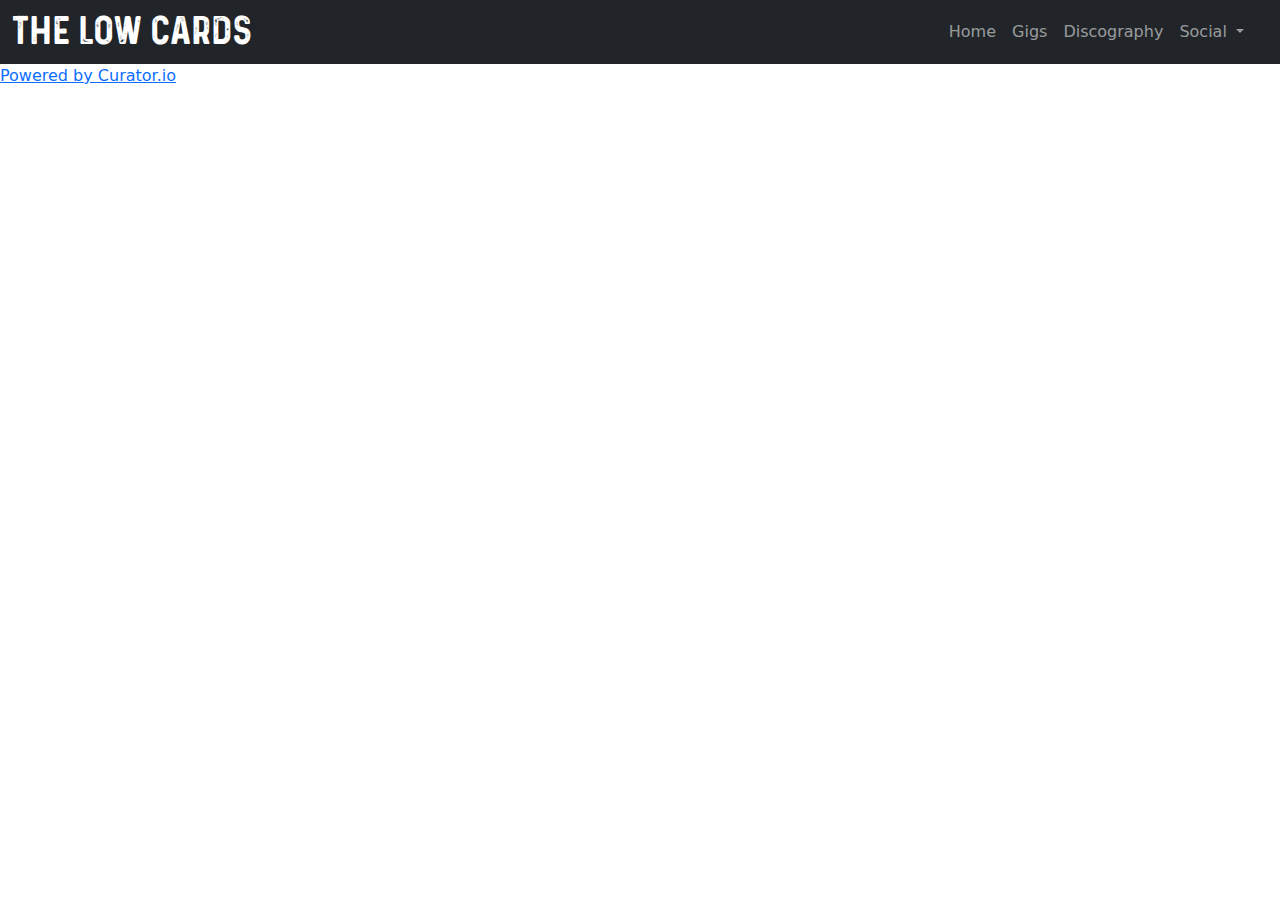
<file: index.html>
<!DOCTYPE html>
<html data-bs-theme="auto" lang="en">
  <head>
    <meta charset="utf-8" />

    <meta name="viewport" content="width=device-width, initial-scale=1" />

    <meta name="author" content="Dan Baker" />

    <meta
      name="description"
      content="The Low Cards are a rock band based out of Rhode Island."
    />
    <title>The Low Cards</title>

    <link href="./css/bootstrap.min.css" rel="stylesheet" />

    <style type="text/css">
      h1.referral {
        display: none !important;
      }
      h1.main-title {
        font-size: 0px;
        color: transparent !important;
        margin: 0px !important;
        padding: 0px !important;
      }
    </style>

    <link
      rel="apple-touch-icon-precomposed"
      sizes="57x57"
      href="./images/favicomatic/apple-touch-icon-57x57.png"
    />
    <link
      rel="apple-touch-icon-precomposed"
      sizes="114x114"
      href="./images/favicomatic/apple-touch-icon-114x114.png"
    />
    <link
      rel="apple-touch-icon-precomposed"
      sizes="72x72"
      href="./images/favicomatic/apple-touch-icon-72x72.png"
    />
    <link
      rel="apple-touch-icon-precomposed"
      sizes="144x144"
      href="./images/favicomatic/apple-touch-icon-144x144.png"
    />
    <link
      rel="apple-touch-icon-precomposed"
      sizes="60x60"
      href="./images/favicomatic/apple-touch-icon-60x60.png"
    />
    <link
      rel="apple-touch-icon-precomposed"
      sizes="120x120"
      href="./images/favicomatic/apple-touch-icon-120x120.png"
    />
    <link
      rel="apple-touch-icon-precomposed"
      sizes="76x76"
      href="./images/favicomatic/apple-touch-icon-76x76.png"
    />
    <link
      rel="apple-touch-icon-precomposed"
      sizes="152x152"
      href="./images/favicomatic/apple-touch-icon-152x152.png"
    />
    <link
      rel="icon"
      type="image/png"
      href="./images/favicomatic/favicon-196x196.png"
      sizes="196x196"
    />
    <link
      rel="icon"
      type="image/png"
      href="./images/favicomatic/favicon-96x96.png"
      sizes="96x96"
    />
    <link
      rel="icon"
      type="image/png"
      href="./images/favicomatic/favicon-32x32.png"
      sizes="32x32"
    />
    <link
      rel="icon"
      type="image/png"
      href="./images/favicomatic/favicon-16x16.png"
      sizes="16x16"
    />
    <link
      rel="icon"
      type="image/png"
      href="./images/favicomatic/favicon-128.png"
      sizes="128x128"
    />
    <meta
      property="og:image"
      content="https://thelowcards.com/images/thelowcards.jpeg"
    />
    <meta name="application-name" content="&nbsp;" />
    <meta name="msapplication-TileColor" content="#FFFFFF" />
    <meta
      name="msapplication-TileImage"
      content="./images/favicomatic/mstile-144x144.png"
    />
    <meta
      name="msapplication-square70x70logo"
      content="./images/favicomatic/mstile-70x70.png"
    />
    <meta
      name="msapplication-square150x150logo"
      content="./images/favicomatic/mstile-150x150.png"
    />
    <meta
      name="msapplication-wide310x150logo"
      content="./images/favicomatic/mstile-310x150.png"
    />
    <meta
      name="msapplication-square310x310logo"
      content="./images/favicomatic/mstile-310x310.png"
    />

    <link href="./css/fontawesome.min.css" rel="stylesheet" />
    <link href="./css/brands.min.css" rel="stylesheet" />
    <link href="./css/solid.min.css" rel="stylesheet" />

    <link rel="preconnect" href="https://fonts.googleapis.com" />
    <link rel="preconnect" href="https://fonts.gstatic.com" crossorigin />
    <link
      href="https://fonts.googleapis.com/css2?family=Koulen&family=Love+Ya+Like+A+Sister&family=Monoton&display=swap"
      rel="stylesheet"
    />
    <!-- Custom styles for this template -->
    <link href="./css/styles.css" rel="stylesheet" />
  </head>
  <body>
    <main>
      <div id="nav"></div>

      <div class="home">
        <h1 class="main-title">The Low Cards</h1>

        <!-- Place <div> tag where you want the feed to appear -->
        <div id="curator-feed-new-feed-layout">
          <a href="https://curator.io" target="_blank" class="crt-logo crt-tag"
            >Powered by Curator.io</a
          >
        </div>

        <script type="text/javascript">
          /* curator-feed-new-feed-layout */
          (function () {
            var i,
              e,
              d = document,
              s = "script";
            i = d.createElement("script");
            i.async = 1;
            i.charset = "UTF-8";
            i.src =
              "https://cdn.curator.io/published/9c3ee216-b6ed-44ac-91d9-a64557da73a6.js";
            e = d.getElementsByTagName(s)[0];
            e.parentNode.insertBefore(i, e);
          })();
        </script>
      </div>
      <img
        class="main-image"
        src="./images/thelowcards.jpeg"
        alt="The Low Cards"
      />
    </main>
    <script src="https://ajax.googleapis.com/ajax/libs/jquery/3.7.1/jquery.min.js"></script>
    <script>
      $("#nav").load("./includes/nav.html");
    </script>
    <script src="./js/bootstrap.bundle.min.js"></script>
  </body>
</html>
</file>
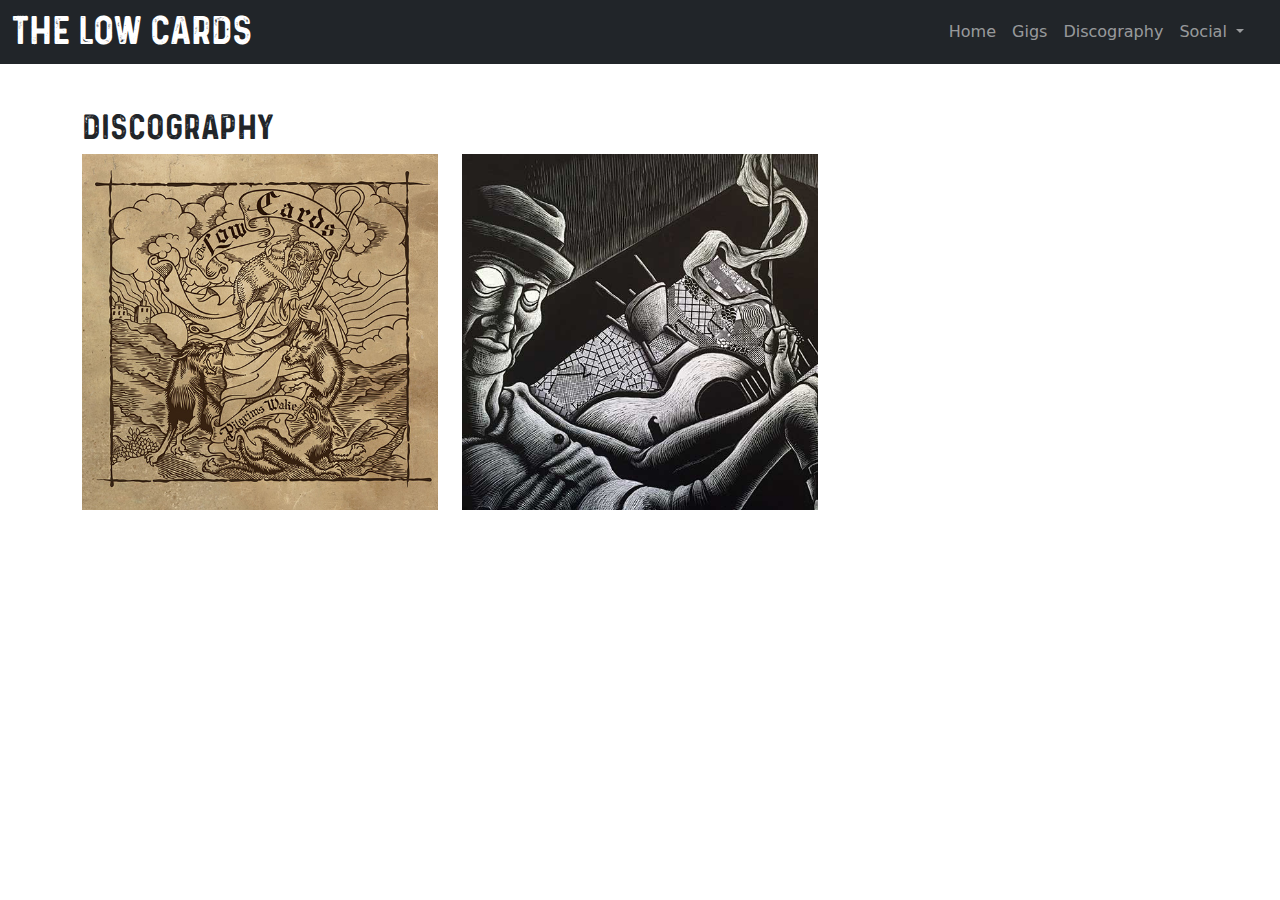
<file: discography.html>
<!DOCTYPE html>
<html lang="en" data-bs-theme="auto">
  <head>
    <meta charset="utf-8" />
    <meta name="viewport" content="width=device-width, initial-scale=1" />

    <meta name="author" content="Dan Baker" />
    <meta
      name="description"
      content="The Low Cards are a rock band based out of Rhode Island."
    />
    <title>Discography | The Low Cards</title>

    <link href="./css/bootstrap.min.css?v=0.0.1" rel="stylesheet" />

    <link
      rel="apple-touch-icon-precomposed"
      sizes="57x57"
      href="./images/favicomatic/apple-touch-icon-57x57.png"
    />
    <link
      rel="apple-touch-icon-precomposed"
      sizes="114x114"
      href="./images/favicomatic/apple-touch-icon-114x114.png"
    />
    <link
      rel="apple-touch-icon-precomposed"
      sizes="72x72"
      href="./images/favicomatic/apple-touch-icon-72x72.png"
    />
    <link
      rel="apple-touch-icon-precomposed"
      sizes="144x144"
      href="./images/favicomatic/apple-touch-icon-144x144.png"
    />
    <link
      rel="apple-touch-icon-precomposed"
      sizes="60x60"
      href="./images/favicomatic/apple-touch-icon-60x60.png"
    />
    <link
      rel="apple-touch-icon-precomposed"
      sizes="120x120"
      href="./images/favicomatic/apple-touch-icon-120x120.png"
    />
    <link
      rel="apple-touch-icon-precomposed"
      sizes="76x76"
      href="./images/favicomatic/apple-touch-icon-76x76.png"
    />
    <link
      rel="apple-touch-icon-precomposed"
      sizes="152x152"
      href="./images/favicomatic/apple-touch-icon-152x152.png"
    />
    <link
      rel="icon"
      type="image/png"
      href="./images/favicomatic/favicon-196x196.png"
      sizes="196x196"
    />
    <link
      rel="icon"
      type="image/png"
      href="./images/favicomatic/favicon-96x96.png"
      sizes="96x96"
    />
    <link
      rel="icon"
      type="image/png"
      href="./images/favicomatic/favicon-32x32.png"
      sizes="32x32"
    />
    <link
      rel="icon"
      type="image/png"
      href="./images/favicomatic/favicon-16x16.png"
      sizes="16x16"
    />
    <link
      rel="icon"
      type="image/png"
      href="./images/favicomatic/favicon-128.png"
      sizes="128x128"
    />
    <meta
      property="og:image"
      content="https://thelowcards.com/images/thelowcards.jpeg"
    />
    <meta name="application-name" content="&nbsp;" />
    <meta name="msapplication-TileColor" content="#FFFFFF" />
    <meta
      name="msapplication-TileImage"
      content="./images/favicomatic/mstile-144x144.png"
    />
    <meta
      name="msapplication-square70x70logo"
      content="./images/favicomatic/mstile-70x70.png"
    />
    <meta
      name="msapplication-square150x150logo"
      content="./images/favicomatic/mstile-150x150.png"
    />
    <meta
      name="msapplication-wide310x150logo"
      content="./images/favicomatic/mstile-310x150.png"
    />
    <meta
      name="msapplication-square310x310logo"
      content="./images/favicomatic/mstile-310x310.png"
    />

    <link href="./css/fontawesome.min.css" rel="stylesheet" />
    <link href="./css/brands.min.css" rel="stylesheet" />
    <link href="./css/solid.min.css" rel="stylesheet" />

    <link rel="preconnect" href="https://fonts.googleapis.com" />
    <link rel="preconnect" href="https://fonts.gstatic.com" crossorigin />
    <link
      href="https://fonts.googleapis.com/css2?family=Koulen&family=Love+Ya+Like+A+Sister&family=Monoton&display=swap"
      rel="stylesheet"
    />
    <!-- Custom styles for this template -->
    <link href="./css/styles.css" rel="stylesheet" />
  </head>
  <body>
    <main>
      <div id="nav"></div>

      <div class="container">
        <h1 class="fs-3">DISCOGRAPHY</h1>
        <div id="discography"></div>
      </div>
      <img
        class="main-image"
        src="./images/thelowcards.jpeg"
        alt="The Low Cards"
      />
    </main>

    <script src="https://ajax.googleapis.com/ajax/libs/jquery/3.7.1/jquery.min.js"></script>
    <script>
      $("#nav").load("./includes/nav.html");
      $("#discography").load("./includes/discography.html");
    </script>
    <script src="./js/bootstrap.bundle.min.js"></script>
  </body>
</html>
</file>
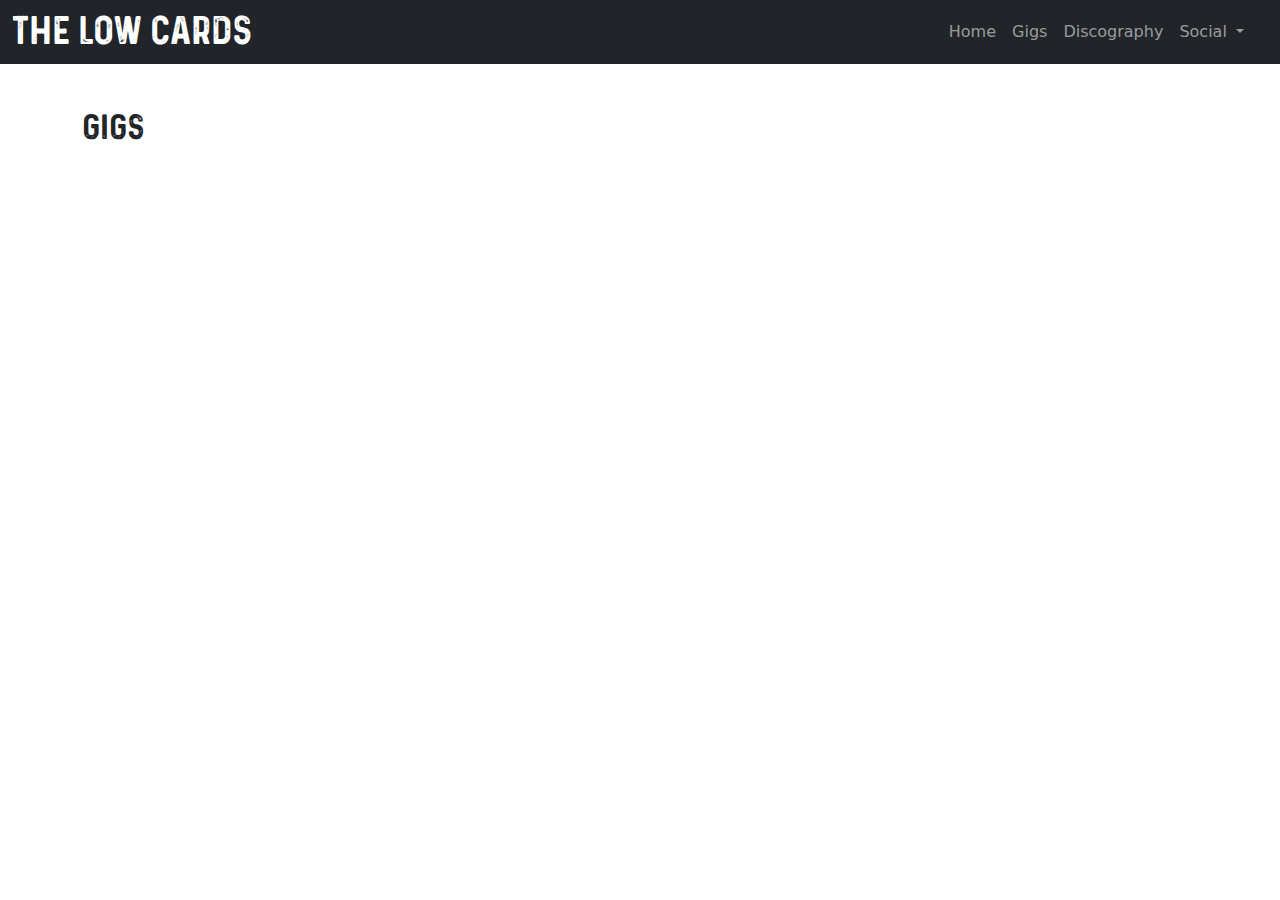
<file: gigs.html>
<!DOCTYPE html>
<html lang="en" data-bs-theme="auto">
  <head>
    <meta charset="utf-8" />
    <meta name="viewport" content="width=device-width, initial-scale=1" />

    <meta name="author" content="Dan Baker" />

    <meta
      name="description"
      content="The Low Cards are a rock band based out of Rhode Island."
    />
    <title>Gigs | The Low Cards</title>

    <link href="./css/bootstrap.min.css?v=0.0.1" rel="stylesheet" />

    <link
      rel="apple-touch-icon-precomposed"
      sizes="57x57"
      href="./images/favicomatic/apple-touch-icon-57x57.png"
    />
    <link
      rel="apple-touch-icon-precomposed"
      sizes="114x114"
      href="./images/favicomatic/apple-touch-icon-114x114.png"
    />
    <link
      rel="apple-touch-icon-precomposed"
      sizes="72x72"
      href="./images/favicomatic/apple-touch-icon-72x72.png"
    />
    <link
      rel="apple-touch-icon-precomposed"
      sizes="144x144"
      href="./images/favicomatic/apple-touch-icon-144x144.png"
    />
    <link
      rel="apple-touch-icon-precomposed"
      sizes="60x60"
      href="./images/favicomatic/apple-touch-icon-60x60.png"
    />
    <link
      rel="apple-touch-icon-precomposed"
      sizes="120x120"
      href="./images/favicomatic/apple-touch-icon-120x120.png"
    />
    <link
      rel="apple-touch-icon-precomposed"
      sizes="76x76"
      href="./images/favicomatic/apple-touch-icon-76x76.png"
    />
    <link
      rel="apple-touch-icon-precomposed"
      sizes="152x152"
      href="./images/favicomatic/apple-touch-icon-152x152.png"
    />
    <link
      rel="icon"
      type="image/png"
      href="./images/favicomatic/favicon-196x196.png"
      sizes="196x196"
    />
    <link
      rel="icon"
      type="image/png"
      href="./images/favicomatic/favicon-96x96.png"
      sizes="96x96"
    />
    <link
      rel="icon"
      type="image/png"
      href="./images/favicomatic/favicon-32x32.png"
      sizes="32x32"
    />
    <link
      rel="icon"
      type="image/png"
      href="./images/favicomatic/favicon-16x16.png"
      sizes="16x16"
    />
    <link
      rel="icon"
      type="image/png"
      href="./images/favicomatic/favicon-128.png"
      sizes="128x128"
    />
    <meta
      property="og:image"
      content="https://thelowcards.com/images/thelowcards.jpeg"
    />
    <meta name="application-name" content="&nbsp;" />
    <meta name="msapplication-TileColor" content="#FFFFFF" />
    <meta
      name="msapplication-TileImage"
      content="./images/favicomatic/mstile-144x144.png"
    />
    <meta
      name="msapplication-square70x70logo"
      content="./images/favicomatic/mstile-70x70.png"
    />
    <meta
      name="msapplication-square150x150logo"
      content="./images/favicomatic/mstile-150x150.png"
    />
    <meta
      name="msapplication-wide310x150logo"
      content="./images/favicomatic/mstile-310x150.png"
    />
    <meta
      name="msapplication-square310x310logo"
      content="./images/favicomatic/mstile-310x310.png"
    />

    <link href="./css/fontawesome.min.css" rel="stylesheet" />
    <link href="./css/brands.min.css" rel="stylesheet" />
    <link href="./css/solid.min.css" rel="stylesheet" />

    <link rel="preconnect" href="https://fonts.googleapis.com" />
    <link rel="preconnect" href="https://fonts.gstatic.com" crossorigin />
    <link
      href="https://fonts.googleapis.com/css2?family=Koulen&family=Love+Ya+Like+A+Sister&family=Monoton&display=swap"
      rel="stylesheet"
    />
    <!-- Custom styles for this template -->
    <link href="./css/styles.css" rel="stylesheet" />
  </head>
  <body>
    <main>
      <div id="nav"></div>

      <div class="container">
        <h1 class="fs-3">Gigs</h1>
        <div class="gigs">
          <a
            href="http://www.songkick.com/artists/8832344"
            class="songkick-widget"
            data-theme="light"
            data-detect-style="true"
            data-background-color="transparent"
          ></a>
          <script
            class="songkick"
            src="//widget.songkick.com/widget.js"
          ></script>
        </div>
      </div>
      <img
        class="main-image"
        src="./images/thelowcards.jpeg"
        alt="The Low Cards"
      />
    </main>
    <script src="./js/bootstrap.bundle.min.js"></script>
    <script src="https://ajax.googleapis.com/ajax/libs/jquery/3.7.1/jquery.min.js"></script>
    <script>
      $("#nav").load("./includes/nav.html");
    </script>
  </body>
</html>
</file>
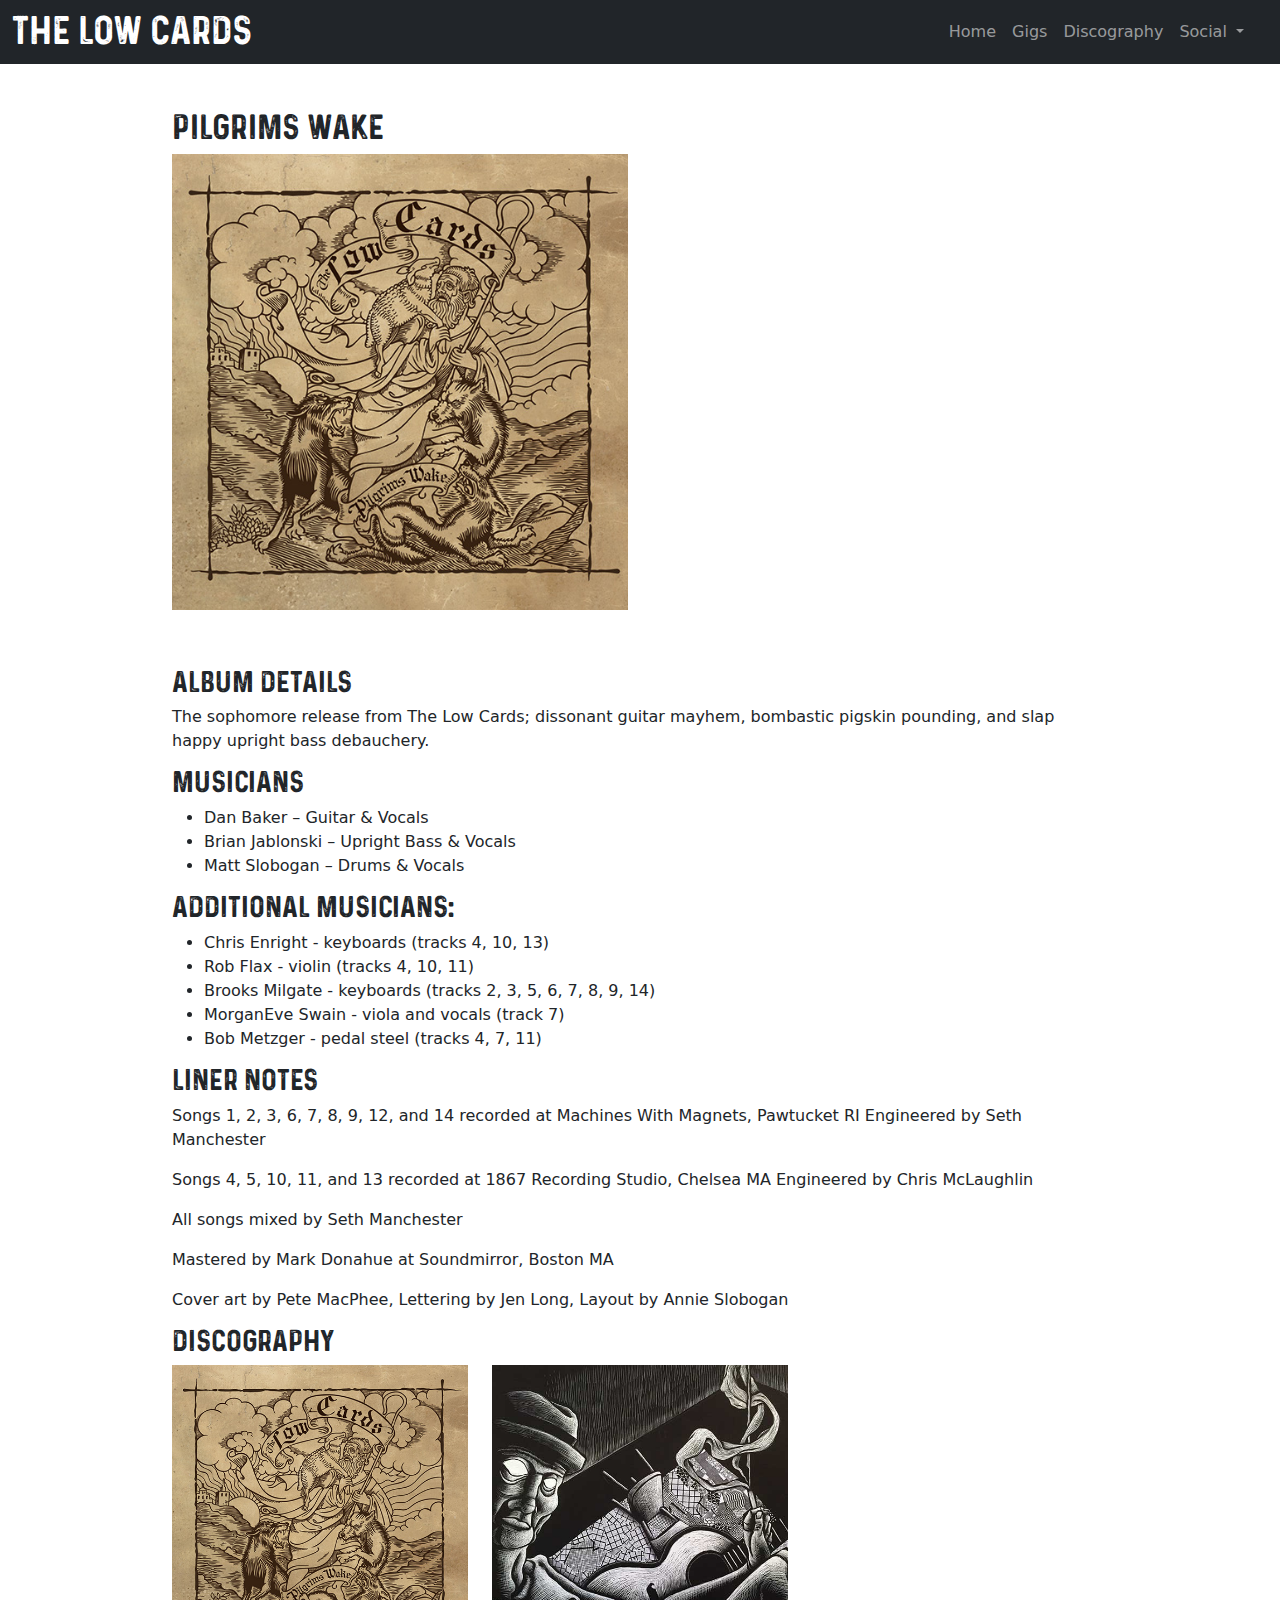
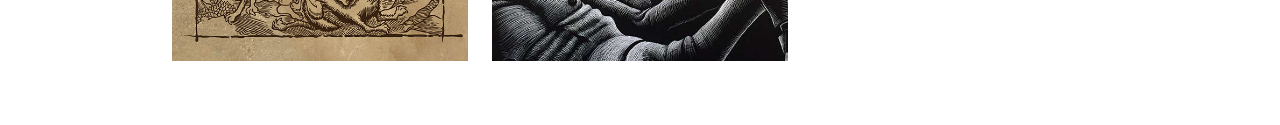
<file: pilgrims_wake.html>
<!DOCTYPE html>
<html lang="en" data-bs-theme="auto">
  <head>
    <meta charset="utf-8" />
    <meta name="viewport" content="width=device-width, initial-scale=1" />
    <meta
      name="description"
      content="The Low Cards are a rock band based out of Rhode Island."
    />
    <meta name="author" content="Dan Baker" />

    <title>Pilgrims Wake | The Low Cards</title>

    <link href="./css/bootstrap.min.css?v=0.0.1" rel="stylesheet" />

    <link
      rel="apple-touch-icon-precomposed"
      sizes="57x57"
      href="./images/favicomatic/apple-touch-icon-57x57.png"
    />
    <link
      rel="apple-touch-icon-precomposed"
      sizes="114x114"
      href="./images/favicomatic/apple-touch-icon-114x114.png"
    />
    <link
      rel="apple-touch-icon-precomposed"
      sizes="72x72"
      href="./images/favicomatic/apple-touch-icon-72x72.png"
    />
    <link
      rel="apple-touch-icon-precomposed"
      sizes="144x144"
      href="./images/favicomatic/apple-touch-icon-144x144.png"
    />
    <link
      rel="apple-touch-icon-precomposed"
      sizes="60x60"
      href="./images/favicomatic/apple-touch-icon-60x60.png"
    />
    <link
      rel="apple-touch-icon-precomposed"
      sizes="120x120"
      href="./images/favicomatic/apple-touch-icon-120x120.png"
    />
    <link
      rel="apple-touch-icon-precomposed"
      sizes="76x76"
      href="./images/favicomatic/apple-touch-icon-76x76.png"
    />
    <link
      rel="apple-touch-icon-precomposed"
      sizes="152x152"
      href="./images/favicomatic/apple-touch-icon-152x152.png"
    />
    <link
      rel="icon"
      type="image/png"
      href="./images/favicomatic/favicon-196x196.png"
      sizes="196x196"
    />
    <link
      rel="icon"
      type="image/png"
      href="./images/favicomatic/favicon-96x96.png"
      sizes="96x96"
    />
    <link
      rel="icon"
      type="image/png"
      href="./images/favicomatic/favicon-32x32.png"
      sizes="32x32"
    />
    <link
      rel="icon"
      type="image/png"
      href="./images/favicomatic/favicon-16x16.png"
      sizes="16x16"
    />
    <link
      rel="icon"
      type="image/png"
      href="./images/favicomatic/favicon-128.png"
      sizes="128x128"
    />
    <meta
      property="og:image"
      content="https://thelowcards.com/images/thelowcards.jpeg"
    />
    <meta name="application-name" content="&nbsp;" />
    <meta name="msapplication-TileColor" content="#FFFFFF" />
    <meta
      name="msapplication-TileImage"
      content="./images/favicomatic/mstile-144x144.png"
    />
    <meta
      name="msapplication-square70x70logo"
      content="./images/favicomatic/mstile-70x70.png"
    />
    <meta
      name="msapplication-square150x150logo"
      content="./images/favicomatic/mstile-150x150.png"
    />
    <meta
      name="msapplication-wide310x150logo"
      content="./images/favicomatic/mstile-310x150.png"
    />
    <meta
      name="msapplication-square310x310logo"
      content="./images/favicomatic/mstile-310x310.png"
    />

    <link href="./css/fontawesome.min.css" rel="stylesheet" />
    <link href="./css/brands.min.css" rel="stylesheet" />
    <link href="./css/solid.min.css" rel="stylesheet" />

    <link rel="preconnect" href="https://fonts.googleapis.com" />
    <link rel="preconnect" href="https://fonts.gstatic.com" crossorigin />
    <link
      href="https://fonts.googleapis.com/css2?family=Koulen&family=Love+Ya+Like+A+Sister&family=Monoton&display=swap"
      rel="stylesheet"
    />
    <!-- Custom styles for this template -->
    <link href="./css/styles.css" rel="stylesheet" />
  </head>
  <body>
    <main>
      <div id="nav"></div>

      <div style="max-width: 960px" class="container">
        <h1 class="fs-3">Pilgrims Wake</h1>
        <div class="row">
          <div class="col-md-6 album-secone">
            <img
              class="img-responsive"
              alt="Cover of The Low Cards"
              src="./images/pilgrims_wake_discog.jpg"
            />
          </div>
          <div class="col-md-6 album-secone">
            <!--<iframe class="players" style="border: 0; width: 100%; height: 472px;" src="https://bandcamp.com/EmbeddedPlayer/album=2303870080/size=large/bgcol=ffffff/linkcol=0687f5/artwork=none/transparent=true/" seamless><a href="http://danbakertunes.bandcamp.com/album/outskirts-of-town">Outskirts of Town by Dan Baker</a></iframe>-->

            <iframe
              style="border: 0; width: 100%; height: 472px"
              src="https://bandcamp.com/EmbeddedPlayer/album=3312545552/size=large/bgcol=ffffff/linkcol=0687f5/artwork=none/transparent=true/"
              seamless
              ><a href="http://thelowcards.bandcamp.com/album/pilgrims-wake"
                >Pilgrims Wake by The Low Cards</a
              ></iframe
            >
          </div>
          <div class="col-md-12">
            <section>
              <h2 class="mt-3 fs-4">ALBUM DETAILS</h2>
              <p>
                The sophomore release from The Low Cards; dissonant guitar
                mayhem, bombastic pigskin pounding, and slap happy upright bass
                debauchery.
              </p>
              <h2 class="fs-4">Musicians</h2>
              <ul>
                <li>Dan Baker &#8211; Guitar &amp; Vocals</li>
                <li>Brian Jablonski &#8211; Upright Bass &amp; Vocals</li>
                <li>Matt Slobogan &#8211; Drums &amp; Vocals</li>
              </ul>

              <h2 class="fs-4">Additional musicians:</h2>
              <ul>
                <li>Chris Enright - keyboards (tracks 4, 10, 13)</li>
                <li>Rob Flax - violin (tracks 4, 10, 11)</li>
                <li>
                  Brooks Milgate - keyboards (tracks 2, 3, 5, 6, 7, 8, 9, 14)
                </li>
                <li>MorganEve Swain - viola and vocals (track 7)</li>
                <li>Bob Metzger - pedal steel (tracks 4, 7, 11)</li>
              </ul>

              <h2 class="fs-4">Liner Notes</h2>

              <p>
                Songs 1, 2, 3, 6, 7, 8, 9, 12, and 14 recorded at Machines With
                Magnets, Pawtucket RI Engineered by Seth Manchester
              </p>

              <p>
                Songs 4, 5, 10, 11, and 13 recorded at 1867 Recording Studio,
                Chelsea MA Engineered by Chris McLaughlin
              </p>

              <p>All songs mixed by Seth Manchester</p>

              <p>Mastered by Mark Donahue at Soundmirror, Boston MA</p>

              <p>
                Cover art by Pete MacPhee, Lettering by Jen Long, Layout by
                Annie Slobogan
              </p>
            </section>
          </div>
        </div>
        <h2 class="fs-4">Discography</h2>
        <div id="discography"></div>
      </div>
      <img
        class="main-image"
        src="./images/thelowcards.jpeg"
        alt="The Low Cards"
      />
    </main>
    <script src="https://ajax.googleapis.com/ajax/libs/jquery/3.7.1/jquery.min.js"></script>
    <script>
      $("#nav").load("./includes/nav.html");
      $("#discography").load("./includes/discography.html");
    </script>
    <script src="./js/bootstrap.bundle.min.js"></script>
  </body>
</html>
</file>
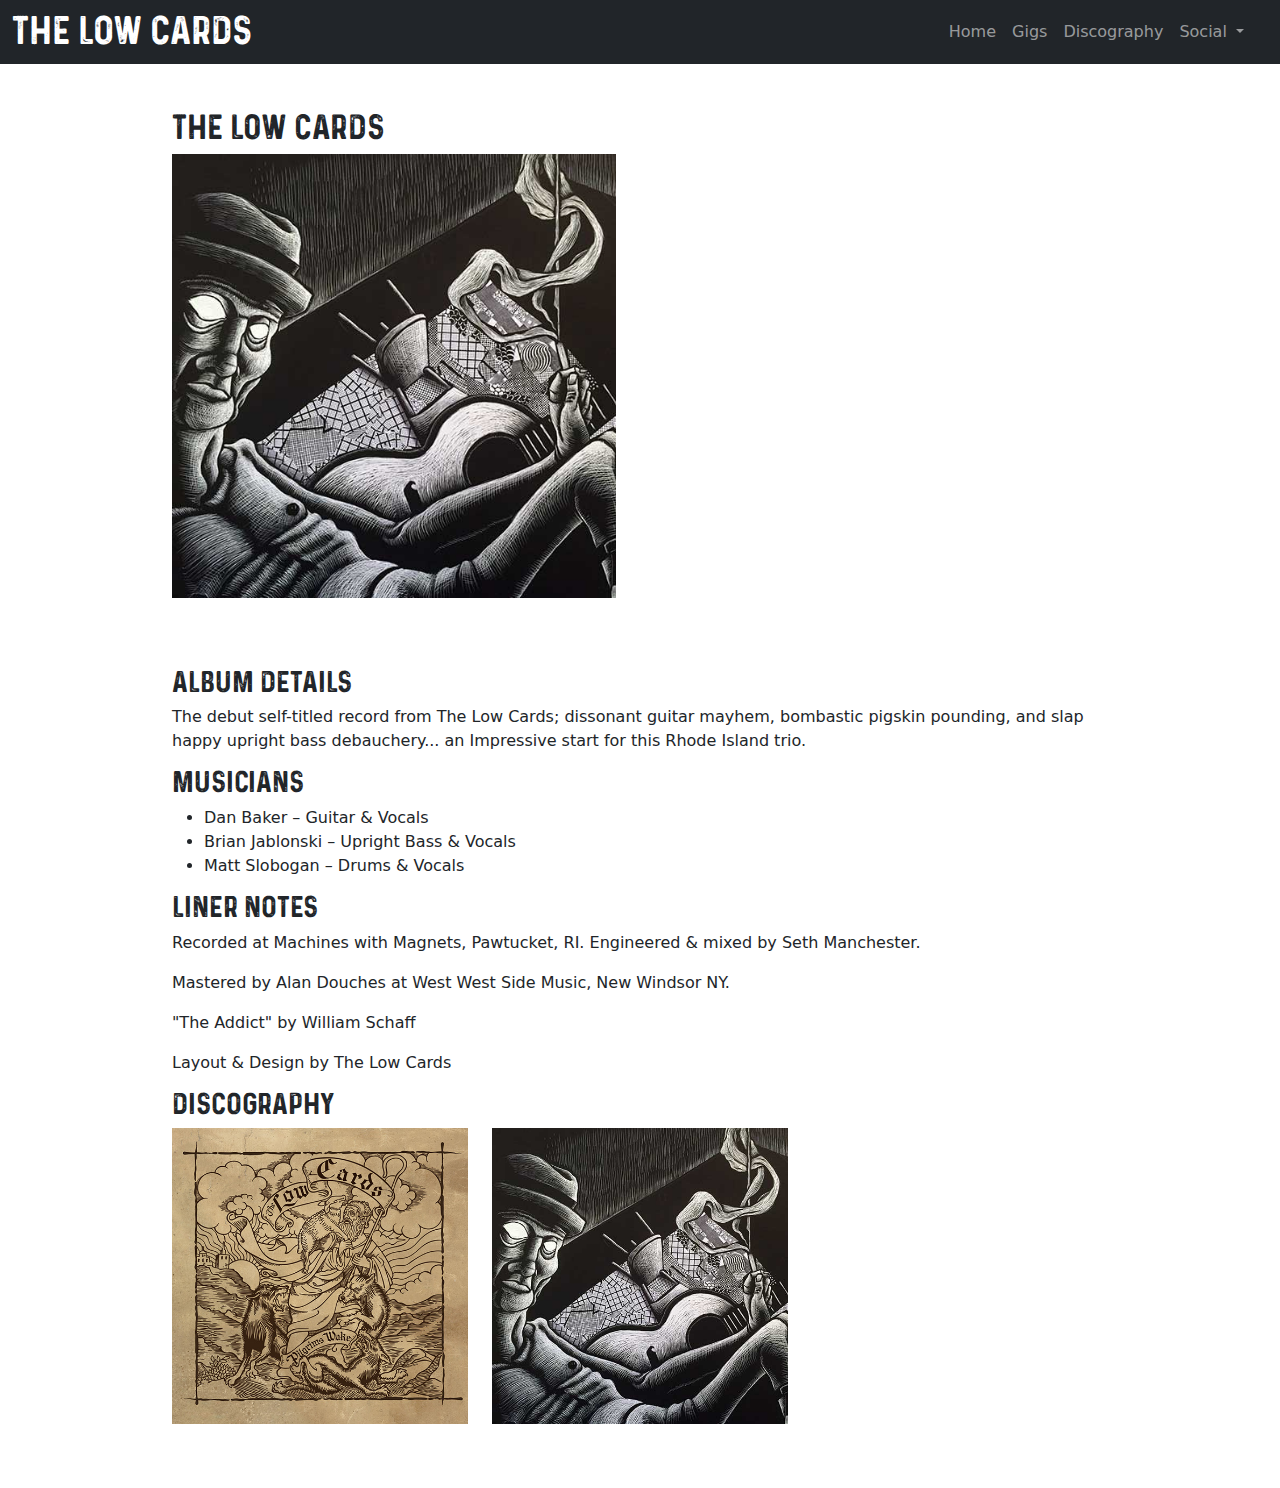
<file: the_low_cards.html>
<!DOCTYPE html>
<html lang="en" data-bs-theme="auto">
  <head>
    <meta charset="utf-8" />
    <meta name="viewport" content="width=device-width, initial-scale=1" />
    <meta
      name="description"
      content="The Low Cards are a rock band based out of Rhode Island."
    />
    <meta name="author" content="Dan Baker" />

    <title>The Low Cards | The Low Cards</title>

    <link href="./css/bootstrap.min.css?v=0.0.1" rel="stylesheet" />

    <link
      rel="apple-touch-icon-precomposed"
      sizes="57x57"
      href="./images/favicomatic/apple-touch-icon-57x57.png"
    />
    <link
      rel="apple-touch-icon-precomposed"
      sizes="114x114"
      href="./images/favicomatic/apple-touch-icon-114x114.png"
    />
    <link
      rel="apple-touch-icon-precomposed"
      sizes="72x72"
      href="./images/favicomatic/apple-touch-icon-72x72.png"
    />
    <link
      rel="apple-touch-icon-precomposed"
      sizes="144x144"
      href="./images/favicomatic/apple-touch-icon-144x144.png"
    />
    <link
      rel="apple-touch-icon-precomposed"
      sizes="60x60"
      href="./images/favicomatic/apple-touch-icon-60x60.png"
    />
    <link
      rel="apple-touch-icon-precomposed"
      sizes="120x120"
      href="./images/favicomatic/apple-touch-icon-120x120.png"
    />
    <link
      rel="apple-touch-icon-precomposed"
      sizes="76x76"
      href="./images/favicomatic/apple-touch-icon-76x76.png"
    />
    <link
      rel="apple-touch-icon-precomposed"
      sizes="152x152"
      href="./images/favicomatic/apple-touch-icon-152x152.png"
    />
    <link
      rel="icon"
      type="image/png"
      href="./images/favicomatic/favicon-196x196.png"
      sizes="196x196"
    />
    <link
      rel="icon"
      type="image/png"
      href="./images/favicomatic/favicon-96x96.png"
      sizes="96x96"
    />
    <link
      rel="icon"
      type="image/png"
      href="./images/favicomatic/favicon-32x32.png"
      sizes="32x32"
    />
    <link
      rel="icon"
      type="image/png"
      href="./images/favicomatic/favicon-16x16.png"
      sizes="16x16"
    />
    <link
      rel="icon"
      type="image/png"
      href="./images/favicomatic/favicon-128.png"
      sizes="128x128"
    />
    <meta
      property="og:image"
      content="https://thelowcards.com/images/thelowcards.jpeg"
    />
    <meta name="application-name" content="&nbsp;" />
    <meta name="msapplication-TileColor" content="#FFFFFF" />
    <meta
      name="msapplication-TileImage"
      content="./images/favicomatic/mstile-144x144.png"
    />
    <meta
      name="msapplication-square70x70logo"
      content="./images/favicomatic/mstile-70x70.png"
    />
    <meta
      name="msapplication-square150x150logo"
      content="./images/favicomatic/mstile-150x150.png"
    />
    <meta
      name="msapplication-wide310x150logo"
      content="./images/favicomatic/mstile-310x150.png"
    />
    <meta
      name="msapplication-square310x310logo"
      content="./images/favicomatic/mstile-310x310.png"
    />

    <link href="./css/fontawesome.min.css" rel="stylesheet" />
    <link href="./css/brands.min.css" rel="stylesheet" />
    <link href="./css/solid.min.css" rel="stylesheet" />

    <link rel="preconnect" href="https://fonts.googleapis.com" />
    <link rel="preconnect" href="https://fonts.gstatic.com" crossorigin />
    <link
      href="https://fonts.googleapis.com/css2?family=Koulen&family=Love+Ya+Like+A+Sister&family=Monoton&display=swap"
      rel="stylesheet"
    />
    <!-- Custom styles for this template -->
    <link href="./css/styles.css" rel="stylesheet" />
  </head>
  <body>
    <main>
      <div id="nav"></div>

      <div style="max-width: 960px" class="container">
        <div class="row">
          <h1 class="fs-3">The Low Cards</h1>
          <div class="row">
            <div class="col-md-6 album-secone">
              <img
                class="img-responsive"
                alt="Cover of The Low Cards"
                src="./images/lowcardsrecord_550.jpg"
              />
            </div>
            <div class="col-md-6 album-secone">
              <!--<iframe class="players" style="border: 0; width: 100%; height: 472px;" src="https://bandcamp.com/EmbeddedPlayer/album=2303870080/size=large/bgcol=ffffff/linkcol=0687f5/artwork=none/transparent=true/" seamless><a href="http://danbakertunes.bandcamp.com/album/outskirts-of-town">Outskirts of Town by Dan Baker</a></iframe>-->

              <iframe
                style="border: 0; width: 100%; height: 472px"
                src="https://bandcamp.com/EmbeddedPlayer/album=2217053822/size=large/bgcol=ffffff/linkcol=0687f5/artwork=none/transparent=true/"
                seamless
                ><a href="http://thelowcards.bandcamp.com/album/the-low-cards"
                  >The Low Cards by The Low Cards</a
                ></iframe
              >
            </div>
            <div class="col-md-12">
              <section>
                <h2 class="mt-3 fs-4">ALBUM DETAILS</h2>
                <p>
                  The debut self-titled record from The Low Cards; dissonant
                  guitar mayhem, bombastic pigskin pounding, and slap happy
                  upright bass debauchery... an Impressive start for this Rhode
                  Island trio.
                </p>
                <h2 class="fs-4">Musicians</h2>
                <ul>
                  <li>Dan Baker &#8211; Guitar &amp; Vocals</li>
                  <li>Brian Jablonski &#8211; Upright Bass &amp; Vocals</li>
                  <li>Matt Slobogan &#8211; Drums &amp; Vocals</li>
                </ul>
                <h2 class="fs-4">Liner Notes</h2>
                <p>
                  Recorded at Machines with Magnets, Pawtucket, RI. Engineered
                  &amp; mixed by Seth Manchester.
                </p>

                <p>
                  Mastered by Alan Douches at West West Side Music, New Windsor
                  NY.
                </p>

                <p>"The Addict" by William Schaff</p>
                <p>Layout &amp; Design by The Low Cards</p>
              </section>
            </div>
          </div>
          <h2 class="fs-4">Discography</h2>
          <div id="discography"></div>
        </div>
      </div>
      <img
        class="main-image"
        src="./images/thelowcards.jpeg"
        alt="The Low Cards"
      />
    </main>
    <script src="https://ajax.googleapis.com/ajax/libs/jquery/3.7.1/jquery.min.js"></script>
    <script>
      $("#nav").load("./includes/nav.html");
      $("#discography").load("./includes/discography.html");
    </script>
    <script src="./js/bootstrap.bundle.min.js"></script>
  </body>
</html>
</file>
<file: css/styles.css>
.bd-placeholder-img {
  font-size: 1.125rem;
  text-anchor: middle;
  -webkit-user-select: none;
  -moz-user-select: none;
  user-select: none;
}

@media (min-width: 768px) {
  .bd-placeholder-img-lg {
    font-size: 3.5rem;
  }
}

.b-example-divider {
  width: 100%;
  height: 3rem;
  background-color: rgba(0, 0, 0, 0.1);
  border: solid rgba(0, 0, 0, 0.15);
  border-width: 1px 0;
  box-shadow: inset 0 0.5em 1.5em rgba(0, 0, 0, 0.1),
    inset 0 0.125em 0.5em rgba(0, 0, 0, 0.15);
}

.b-example-vr {
  flex-shrink: 0;
  width: 1.5rem;
  height: 100vh;
}

.bi {
  vertical-align: -0.125em;
  fill: currentColor;
}

.nav-scroller {
  position: relative;
  z-index: 2;
  height: 2.75rem;
  overflow-y: hidden;
}

.nav-scroller .nav {
  display: flex;
  flex-wrap: nowrap;
  padding-bottom: 1rem;
  margin-top: -1px;
  overflow-x: auto;
  text-align: center;
  white-space: nowrap;
  -webkit-overflow-scrolling: touch;
}

.btn-bd-primary {
  --bd-violet-bg: #712cf9;
  --bd-violet-rgb: 112.520718, 44.062154, 249.437846;

  --bs-btn-font-weight: 600;
  --bs-btn-color: var(--bs-white);
  --bs-btn-bg: var(--bd-violet-bg);
  --bs-btn-border-color: var(--bd-violet-bg);
  --bs-btn-hover-color: var(--bs-white);
  --bs-btn-hover-bg: #6528e0;
  --bs-btn-hover-border-color: #6528e0;
  --bs-btn-focus-shadow-rgb: var(--bd-violet-rgb);
  --bs-btn-active-color: var(--bs-btn-hover-color);
  --bs-btn-active-bg: #5a23c8;
  --bs-btn-active-border-color: #5a23c8;
}

.bd-mode-toggle {
  z-index: 1500;
}

.bd-mode-toggle .dropdown-menu .active .bi {
  display: block !important;
}

.dropdown-menu[data-bs-popper] {
  right: 0;
  left: initial;
}
body {
  padding-bottom: 20px;
  -webkit-font-smoothing: antialiased;
  -moz-osx-font-smoothing: grayscale;
}
@font-face {
  font-family: "Prequel Demo";
  src: url("../webfonts/prequel/PrequelDemo-Regular.woff2") format("woff2"),
    url("../webfonts/prequel/PrequelDemo-Regular.woff") format("woff");
  font-weight: normal;
  font-style: normal;
  font-display: swap;
}
.navbar-brand,
.offcanvas-title {
  font-family: "Prequel Demo";
  font-weight: normal;
  font-style: normal;

  padding: 0px;
}

@media (min-width: 768px) {
  .navbar-brand,
  .offcanvas-title {
    font-size: 2em;
  }
}

a {
  transition: all 0.4s ease;
}
.navbar-brand:focus,
.navbar-brand:hover {
  color: #a3ecec;
}

nav {
  z-index: 10000;
}

img {
  max-width: 100%;
}

/***** Discography styles *********/

.cont {
  position: relative;
  display: block;
}
.image {
  opacity: 1;
  display: block;
  width: 100%;
  height: auto;
  transition: 0.5s ease;
  backface-visibility: hidden;
  margin-bottom: 20px;
}
.middle {
  transition: 0.5s ease;
  opacity: 0;
  position: absolute;
  top: 50%;
  left: 50%;
  transform: translate(-50%, -50%);
  -ms-transform: translate(-50%, -50%);
  text-align: center;
  width: 100%;
}
.cont:hover .image {
  opacity: 0.3;
}
.cont:hover .middle {
  opacity: 1;
}
.text {
  color: #2b2b2b;
  font-size: 1.5em;
  font-family: "Oswald", sans-serif;
}
h1,
h2 {
  font-family: "Prequel Demo";
  font-weight: normal;
  font-style: normal;
}

main .container {
  margin-top: 3em;
}
.gigs {
  background: #fff;
  border-radius: 3px;
}
.album-secone {
  margin-bottom: 20px;
}
img.main-image {
  height: 0px;
}
</file>
<file: css/brands.min.css>
/*!
 * Font Awesome Free 6.5.1 by @fontawesome - https://fontawesome.com
 * License - https://fontawesome.com/license/free (Icons: CC BY 4.0, Fonts: SIL OFL 1.1, Code: MIT License)
 * Copyright 2023 Fonticons, Inc.
 */
:host,:root{--fa-style-family-brands:"Font Awesome 6 Brands";--fa-font-brands:normal 400 1em/1 "Font Awesome 6 Brands"}@font-face{font-family:"Font Awesome 6 Brands";font-style:normal;font-weight:400;font-display:block;src:url(../webfonts/fa-brands-400.woff2) format("woff2"),url(../webfonts/fa-brands-400.ttf) format("truetype")}.fa-brands,.fab{font-weight:400}.fa-monero:before{content:"\f3d0"}.fa-hooli:before{content:"\f427"}.fa-yelp:before{content:"\f1e9"}.fa-cc-visa:before{content:"\f1f0"}.fa-lastfm:before{content:"\f202"}.fa-shopware:before{content:"\f5b5"}.fa-creative-commons-nc:before{content:"\f4e8"}.fa-aws:before{content:"\f375"}.fa-redhat:before{content:"\f7bc"}.fa-yoast:before{content:"\f2b1"}.fa-cloudflare:before{content:"\e07d"}.fa-ups:before{content:"\f7e0"}.fa-pixiv:before{content:"\e640"}.fa-wpexplorer:before{content:"\f2de"}.fa-dyalog:before{content:"\f399"}.fa-bity:before{content:"\f37a"}.fa-stackpath:before{content:"\f842"}.fa-buysellads:before{content:"\f20d"}.fa-first-order:before{content:"\f2b0"}.fa-modx:before{content:"\f285"}.fa-guilded:before{content:"\e07e"}.fa-vnv:before{content:"\f40b"}.fa-js-square:before,.fa-square-js:before{content:"\f3b9"}.fa-microsoft:before{content:"\f3ca"}.fa-qq:before{content:"\f1d6"}.fa-orcid:before{content:"\f8d2"}.fa-java:before{content:"\f4e4"}.fa-invision:before{content:"\f7b0"}.fa-creative-commons-pd-alt:before{content:"\f4ed"}.fa-centercode:before{content:"\f380"}.fa-glide-g:before{content:"\f2a6"}.fa-drupal:before{content:"\f1a9"}.fa-hire-a-helper:before{content:"\f3b0"}.fa-creative-commons-by:before{content:"\f4e7"}.fa-unity:before{content:"\e049"}.fa-whmcs:before{content:"\f40d"}.fa-rocketchat:before{content:"\f3e8"}.fa-vk:before{content:"\f189"}.fa-untappd:before{content:"\f405"}.fa-mailchimp:before{content:"\f59e"}.fa-css3-alt:before{content:"\f38b"}.fa-reddit-square:before,.fa-square-reddit:before{content:"\f1a2"}.fa-vimeo-v:before{content:"\f27d"}.fa-contao:before{content:"\f26d"}.fa-square-font-awesome:before{content:"\e5ad"}.fa-deskpro:before{content:"\f38f"}.fa-brave:before{content:"\e63c"}.fa-sistrix:before{content:"\f3ee"}.fa-instagram-square:before,.fa-square-instagram:before{content:"\e055"}.fa-battle-net:before{content:"\f835"}.fa-the-red-yeti:before{content:"\f69d"}.fa-hacker-news-square:before,.fa-square-hacker-news:before{content:"\f3af"}.fa-edge:before{content:"\f282"}.fa-threads:before{content:"\e618"}.fa-napster:before{content:"\f3d2"}.fa-snapchat-square:before,.fa-square-snapchat:before{content:"\f2ad"}.fa-google-plus-g:before{content:"\f0d5"}.fa-artstation:before{content:"\f77a"}.fa-markdown:before{content:"\f60f"}.fa-sourcetree:before{content:"\f7d3"}.fa-google-plus:before{content:"\f2b3"}.fa-diaspora:before{content:"\f791"}.fa-foursquare:before{content:"\f180"}.fa-stack-overflow:before{content:"\f16c"}.fa-github-alt:before{content:"\f113"}.fa-phoenix-squadron:before{content:"\f511"}.fa-pagelines:before{content:"\f18c"}.fa-algolia:before{content:"\f36c"}.fa-red-river:before{content:"\f3e3"}.fa-creative-commons-sa:before{content:"\f4ef"}.fa-safari:before{content:"\f267"}.fa-google:before{content:"\f1a0"}.fa-font-awesome-alt:before,.fa-square-font-awesome-stroke:before{content:"\f35c"}.fa-atlassian:before{content:"\f77b"}.fa-linkedin-in:before{content:"\f0e1"}.fa-digital-ocean:before{content:"\f391"}.fa-nimblr:before{content:"\f5a8"}.fa-chromecast:before{content:"\f838"}.fa-evernote:before{content:"\f839"}.fa-hacker-news:before{content:"\f1d4"}.fa-creative-commons-sampling:before{content:"\f4f0"}.fa-adversal:before{content:"\f36a"}.fa-creative-commons:before{content:"\f25e"}.fa-watchman-monitoring:before{content:"\e087"}.fa-fonticons:before{content:"\f280"}.fa-weixin:before{content:"\f1d7"}.fa-shirtsinbulk:before{content:"\f214"}.fa-codepen:before{content:"\f1cb"}.fa-git-alt:before{content:"\f841"}.fa-lyft:before{content:"\f3c3"}.fa-rev:before{content:"\f5b2"}.fa-windows:before{content:"\f17a"}.fa-wizards-of-the-coast:before{content:"\f730"}.fa-square-viadeo:before,.fa-viadeo-square:before{content:"\f2aa"}.fa-meetup:before{content:"\f2e0"}.fa-centos:before{content:"\f789"}.fa-adn:before{content:"\f170"}.fa-cloudsmith:before{content:"\f384"}.fa-opensuse:before{content:"\e62b"}.fa-pied-piper-alt:before{content:"\f1a8"}.fa-dribbble-square:before,.fa-square-dribbble:before{content:"\f397"}.fa-codiepie:before{content:"\f284"}.fa-node:before{content:"\f419"}.fa-mix:before{content:"\f3cb"}.fa-steam:before{content:"\f1b6"}.fa-cc-apple-pay:before{content:"\f416"}.fa-scribd:before{content:"\f28a"}.fa-debian:before{content:"\e60b"}.fa-openid:before{content:"\f19b"}.fa-instalod:before{content:"\e081"}.fa-expeditedssl:before{content:"\f23e"}.fa-sellcast:before{content:"\f2da"}.fa-square-twitter:before,.fa-twitter-square:before{content:"\f081"}.fa-r-project:before{content:"\f4f7"}.fa-delicious:before{content:"\f1a5"}.fa-freebsd:before{content:"\f3a4"}.fa-vuejs:before{content:"\f41f"}.fa-accusoft:before{content:"\f369"}.fa-ioxhost:before{content:"\f208"}.fa-fonticons-fi:before{content:"\f3a2"}.fa-app-store:before{content:"\f36f"}.fa-cc-mastercard:before{content:"\f1f1"}.fa-itunes-note:before{content:"\f3b5"}.fa-golang:before{content:"\e40f"}.fa-kickstarter:before{content:"\f3bb"}.fa-grav:before{content:"\f2d6"}.fa-weibo:before{content:"\f18a"}.fa-uncharted:before{content:"\e084"}.fa-firstdraft:before{content:"\f3a1"}.fa-square-youtube:before,.fa-youtube-square:before{content:"\f431"}.fa-wikipedia-w:before{content:"\f266"}.fa-rendact:before,.fa-wpressr:before{content:"\f3e4"}.fa-angellist:before{content:"\f209"}.fa-galactic-republic:before{content:"\f50c"}.fa-nfc-directional:before{content:"\e530"}.fa-skype:before{content:"\f17e"}.fa-joget:before{content:"\f3b7"}.fa-fedora:before{content:"\f798"}.fa-stripe-s:before{content:"\f42a"}.fa-meta:before{content:"\e49b"}.fa-laravel:before{content:"\f3bd"}.fa-hotjar:before{content:"\f3b1"}.fa-bluetooth-b:before{content:"\f294"}.fa-square-letterboxd:before{content:"\e62e"}.fa-sticker-mule:before{content:"\f3f7"}.fa-creative-commons-zero:before{content:"\f4f3"}.fa-hips:before{content:"\f452"}.fa-behance:before{content:"\f1b4"}.fa-reddit:before{content:"\f1a1"}.fa-discord:before{content:"\f392"}.fa-chrome:before{content:"\f268"}.fa-app-store-ios:before{content:"\f370"}.fa-cc-discover:before{content:"\f1f2"}.fa-wpbeginner:before{content:"\f297"}.fa-confluence:before{content:"\f78d"}.fa-shoelace:before{content:"\e60c"}.fa-mdb:before{content:"\f8ca"}.fa-dochub:before{content:"\f394"}.fa-accessible-icon:before{content:"\f368"}.fa-ebay:before{content:"\f4f4"}.fa-amazon:before{content:"\f270"}.fa-unsplash:before{content:"\e07c"}.fa-yarn:before{content:"\f7e3"}.fa-square-steam:before,.fa-steam-square:before{content:"\f1b7"}.fa-500px:before{content:"\f26e"}.fa-square-vimeo:before,.fa-vimeo-square:before{content:"\f194"}.fa-asymmetrik:before{content:"\f372"}.fa-font-awesome-flag:before,.fa-font-awesome-logo-full:before,.fa-font-awesome:before{content:"\f2b4"}.fa-gratipay:before{content:"\f184"}.fa-apple:before{content:"\f179"}.fa-hive:before{content:"\e07f"}.fa-gitkraken:before{content:"\f3a6"}.fa-keybase:before{content:"\f4f5"}.fa-apple-pay:before{content:"\f415"}.fa-padlet:before{content:"\e4a0"}.fa-amazon-pay:before{content:"\f42c"}.fa-github-square:before,.fa-square-github:before{content:"\f092"}.fa-stumbleupon:before{content:"\f1a4"}.fa-fedex:before{content:"\f797"}.fa-phoenix-framework:before{content:"\f3dc"}.fa-shopify:before{content:"\e057"}.fa-neos:before{content:"\f612"}.fa-square-threads:before{content:"\e619"}.fa-hackerrank:before{content:"\f5f7"}.fa-researchgate:before{content:"\f4f8"}.fa-swift:before{content:"\f8e1"}.fa-angular:before{content:"\f420"}.fa-speakap:before{content:"\f3f3"}.fa-angrycreative:before{content:"\f36e"}.fa-y-combinator:before{content:"\f23b"}.fa-empire:before{content:"\f1d1"}.fa-envira:before{content:"\f299"}.fa-google-scholar:before{content:"\e63b"}.fa-gitlab-square:before,.fa-square-gitlab:before{content:"\e5ae"}.fa-studiovinari:before{content:"\f3f8"}.fa-pied-piper:before{content:"\f2ae"}.fa-wordpress:before{content:"\f19a"}.fa-product-hunt:before{content:"\f288"}.fa-firefox:before{content:"\f269"}.fa-linode:before{content:"\f2b8"}.fa-goodreads:before{content:"\f3a8"}.fa-odnoklassniki-square:before,.fa-square-odnoklassniki:before{content:"\f264"}.fa-jsfiddle:before{content:"\f1cc"}.fa-sith:before{content:"\f512"}.fa-themeisle:before{content:"\f2b2"}.fa-page4:before{content:"\f3d7"}.fa-hashnode:before{content:"\e499"}.fa-react:before{content:"\f41b"}.fa-cc-paypal:before{content:"\f1f4"}.fa-squarespace:before{content:"\f5be"}.fa-cc-stripe:before{content:"\f1f5"}.fa-creative-commons-share:before{content:"\f4f2"}.fa-bitcoin:before{content:"\f379"}.fa-keycdn:before{content:"\f3ba"}.fa-opera:before{content:"\f26a"}.fa-itch-io:before{content:"\f83a"}.fa-umbraco:before{content:"\f8e8"}.fa-galactic-senate:before{content:"\f50d"}.fa-ubuntu:before{content:"\f7df"}.fa-draft2digital:before{content:"\f396"}.fa-stripe:before{content:"\f429"}.fa-houzz:before{content:"\f27c"}.fa-gg:before{content:"\f260"}.fa-dhl:before{content:"\f790"}.fa-pinterest-square:before,.fa-square-pinterest:before{content:"\f0d3"}.fa-xing:before{content:"\f168"}.fa-blackberry:before{content:"\f37b"}.fa-creative-commons-pd:before{content:"\f4ec"}.fa-playstation:before{content:"\f3df"}.fa-quinscape:before{content:"\f459"}.fa-less:before{content:"\f41d"}.fa-blogger-b:before{content:"\f37d"}.fa-opencart:before{content:"\f23d"}.fa-vine:before{content:"\f1ca"}.fa-signal-messenger:before{content:"\e663"}.fa-paypal:before{content:"\f1ed"}.fa-gitlab:before{content:"\f296"}.fa-typo3:before{content:"\f42b"}.fa-reddit-alien:before{content:"\f281"}.fa-yahoo:before{content:"\f19e"}.fa-dailymotion:before{content:"\e052"}.fa-affiliatetheme:before{content:"\f36b"}.fa-pied-piper-pp:before{content:"\f1a7"}.fa-bootstrap:before{content:"\f836"}.fa-odnoklassniki:before{content:"\f263"}.fa-nfc-symbol:before{content:"\e531"}.fa-mintbit:before{content:"\e62f"}.fa-ethereum:before{content:"\f42e"}.fa-speaker-deck:before{content:"\f83c"}.fa-creative-commons-nc-eu:before{content:"\f4e9"}.fa-patreon:before{content:"\f3d9"}.fa-avianex:before{content:"\f374"}.fa-ello:before{content:"\f5f1"}.fa-gofore:before{content:"\f3a7"}.fa-bimobject:before{content:"\f378"}.fa-brave-reverse:before{content:"\e63d"}.fa-facebook-f:before{content:"\f39e"}.fa-google-plus-square:before,.fa-square-google-plus:before{content:"\f0d4"}.fa-mandalorian:before{content:"\f50f"}.fa-first-order-alt:before{content:"\f50a"}.fa-osi:before{content:"\f41a"}.fa-google-wallet:before{content:"\f1ee"}.fa-d-and-d-beyond:before{content:"\f6ca"}.fa-periscope:before{content:"\f3da"}.fa-fulcrum:before{content:"\f50b"}.fa-cloudscale:before{content:"\f383"}.fa-forumbee:before{content:"\f211"}.fa-mizuni:before{content:"\f3cc"}.fa-schlix:before{content:"\f3ea"}.fa-square-xing:before,.fa-xing-square:before{content:"\f169"}.fa-bandcamp:before{content:"\f2d5"}.fa-wpforms:before{content:"\f298"}.fa-cloudversify:before{content:"\f385"}.fa-usps:before{content:"\f7e1"}.fa-megaport:before{content:"\f5a3"}.fa-magento:before{content:"\f3c4"}.fa-spotify:before{content:"\f1bc"}.fa-optin-monster:before{content:"\f23c"}.fa-fly:before{content:"\f417"}.fa-aviato:before{content:"\f421"}.fa-itunes:before{content:"\f3b4"}.fa-cuttlefish:before{content:"\f38c"}.fa-blogger:before{content:"\f37c"}.fa-flickr:before{content:"\f16e"}.fa-viber:before{content:"\f409"}.fa-soundcloud:before{content:"\f1be"}.fa-digg:before{content:"\f1a6"}.fa-tencent-weibo:before{content:"\f1d5"}.fa-letterboxd:before{content:"\e62d"}.fa-symfony:before{content:"\f83d"}.fa-maxcdn:before{content:"\f136"}.fa-etsy:before{content:"\f2d7"}.fa-facebook-messenger:before{content:"\f39f"}.fa-audible:before{content:"\f373"}.fa-think-peaks:before{content:"\f731"}.fa-bilibili:before{content:"\e3d9"}.fa-erlang:before{content:"\f39d"}.fa-x-twitter:before{content:"\e61b"}.fa-cotton-bureau:before{content:"\f89e"}.fa-dashcube:before{content:"\f210"}.fa-42-group:before,.fa-innosoft:before{content:"\e080"}.fa-stack-exchange:before{content:"\f18d"}.fa-elementor:before{content:"\f430"}.fa-pied-piper-square:before,.fa-square-pied-piper:before{content:"\e01e"}.fa-creative-commons-nd:before{content:"\f4eb"}.fa-palfed:before{content:"\f3d8"}.fa-superpowers:before{content:"\f2dd"}.fa-resolving:before{content:"\f3e7"}.fa-xbox:before{content:"\f412"}.fa-searchengin:before{content:"\f3eb"}.fa-tiktok:before{content:"\e07b"}.fa-facebook-square:before,.fa-square-facebook:before{content:"\f082"}.fa-renren:before{content:"\f18b"}.fa-linux:before{content:"\f17c"}.fa-glide:before{content:"\f2a5"}.fa-linkedin:before{content:"\f08c"}.fa-hubspot:before{content:"\f3b2"}.fa-deploydog:before{content:"\f38e"}.fa-twitch:before{content:"\f1e8"}.fa-ravelry:before{content:"\f2d9"}.fa-mixer:before{content:"\e056"}.fa-lastfm-square:before,.fa-square-lastfm:before{content:"\f203"}.fa-vimeo:before{content:"\f40a"}.fa-mendeley:before{content:"\f7b3"}.fa-uniregistry:before{content:"\f404"}.fa-figma:before{content:"\f799"}.fa-creative-commons-remix:before{content:"\f4ee"}.fa-cc-amazon-pay:before{content:"\f42d"}.fa-dropbox:before{content:"\f16b"}.fa-instagram:before{content:"\f16d"}.fa-cmplid:before{content:"\e360"}.fa-upwork:before{content:"\e641"}.fa-facebook:before{content:"\f09a"}.fa-gripfire:before{content:"\f3ac"}.fa-jedi-order:before{content:"\f50e"}.fa-uikit:before{content:"\f403"}.fa-fort-awesome-alt:before{content:"\f3a3"}.fa-phabricator:before{content:"\f3db"}.fa-ussunnah:before{content:"\f407"}.fa-earlybirds:before{content:"\f39a"}.fa-trade-federation:before{content:"\f513"}.fa-autoprefixer:before{content:"\f41c"}.fa-whatsapp:before{content:"\f232"}.fa-slideshare:before{content:"\f1e7"}.fa-google-play:before{content:"\f3ab"}.fa-viadeo:before{content:"\f2a9"}.fa-line:before{content:"\f3c0"}.fa-google-drive:before{content:"\f3aa"}.fa-servicestack:before{content:"\f3ec"}.fa-simplybuilt:before{content:"\f215"}.fa-bitbucket:before{content:"\f171"}.fa-imdb:before{content:"\f2d8"}.fa-deezer:before{content:"\e077"}.fa-raspberry-pi:before{content:"\f7bb"}.fa-jira:before{content:"\f7b1"}.fa-docker:before{content:"\f395"}.fa-screenpal:before{content:"\e570"}.fa-bluetooth:before{content:"\f293"}.fa-gitter:before{content:"\f426"}.fa-d-and-d:before{content:"\f38d"}.fa-microblog:before{content:"\e01a"}.fa-cc-diners-club:before{content:"\f24c"}.fa-gg-circle:before{content:"\f261"}.fa-pied-piper-hat:before{content:"\f4e5"}.fa-kickstarter-k:before{content:"\f3bc"}.fa-yandex:before{content:"\f413"}.fa-readme:before{content:"\f4d5"}.fa-html5:before{content:"\f13b"}.fa-sellsy:before{content:"\f213"}.fa-sass:before{content:"\f41e"}.fa-wirsindhandwerk:before,.fa-wsh:before{content:"\e2d0"}.fa-buromobelexperte:before{content:"\f37f"}.fa-salesforce:before{content:"\f83b"}.fa-octopus-deploy:before{content:"\e082"}.fa-medapps:before{content:"\f3c6"}.fa-ns8:before{content:"\f3d5"}.fa-pinterest-p:before{content:"\f231"}.fa-apper:before{content:"\f371"}.fa-fort-awesome:before{content:"\f286"}.fa-waze:before{content:"\f83f"}.fa-cc-jcb:before{content:"\f24b"}.fa-snapchat-ghost:before,.fa-snapchat:before{content:"\f2ab"}.fa-fantasy-flight-games:before{content:"\f6dc"}.fa-rust:before{content:"\e07a"}.fa-wix:before{content:"\f5cf"}.fa-behance-square:before,.fa-square-behance:before{content:"\f1b5"}.fa-supple:before{content:"\f3f9"}.fa-webflow:before{content:"\e65c"}.fa-rebel:before{content:"\f1d0"}.fa-css3:before{content:"\f13c"}.fa-staylinked:before{content:"\f3f5"}.fa-kaggle:before{content:"\f5fa"}.fa-space-awesome:before{content:"\e5ac"}.fa-deviantart:before{content:"\f1bd"}.fa-cpanel:before{content:"\f388"}.fa-goodreads-g:before{content:"\f3a9"}.fa-git-square:before,.fa-square-git:before{content:"\f1d2"}.fa-square-tumblr:before,.fa-tumblr-square:before{content:"\f174"}.fa-trello:before{content:"\f181"}.fa-creative-commons-nc-jp:before{content:"\f4ea"}.fa-get-pocket:before{content:"\f265"}.fa-perbyte:before{content:"\e083"}.fa-grunt:before{content:"\f3ad"}.fa-weebly:before{content:"\f5cc"}.fa-connectdevelop:before{content:"\f20e"}.fa-leanpub:before{content:"\f212"}.fa-black-tie:before{content:"\f27e"}.fa-themeco:before{content:"\f5c6"}.fa-python:before{content:"\f3e2"}.fa-android:before{content:"\f17b"}.fa-bots:before{content:"\e340"}.fa-free-code-camp:before{content:"\f2c5"}.fa-hornbill:before{content:"\f592"}.fa-js:before{content:"\f3b8"}.fa-ideal:before{content:"\e013"}.fa-git:before{content:"\f1d3"}.fa-dev:before{content:"\f6cc"}.fa-sketch:before{content:"\f7c6"}.fa-yandex-international:before{content:"\f414"}.fa-cc-amex:before{content:"\f1f3"}.fa-uber:before{content:"\f402"}.fa-github:before{content:"\f09b"}.fa-php:before{content:"\f457"}.fa-alipay:before{content:"\f642"}.fa-youtube:before{content:"\f167"}.fa-skyatlas:before{content:"\f216"}.fa-firefox-browser:before{content:"\e007"}.fa-replyd:before{content:"\f3e6"}.fa-suse:before{content:"\f7d6"}.fa-jenkins:before{content:"\f3b6"}.fa-twitter:before{content:"\f099"}.fa-rockrms:before{content:"\f3e9"}.fa-pinterest:before{content:"\f0d2"}.fa-buffer:before{content:"\f837"}.fa-npm:before{content:"\f3d4"}.fa-yammer:before{content:"\f840"}.fa-btc:before{content:"\f15a"}.fa-dribbble:before{content:"\f17d"}.fa-stumbleupon-circle:before{content:"\f1a3"}.fa-internet-explorer:before{content:"\f26b"}.fa-stubber:before{content:"\e5c7"}.fa-telegram-plane:before,.fa-telegram:before{content:"\f2c6"}.fa-old-republic:before{content:"\f510"}.fa-odysee:before{content:"\e5c6"}.fa-square-whatsapp:before,.fa-whatsapp-square:before{content:"\f40c"}.fa-node-js:before{content:"\f3d3"}.fa-edge-legacy:before{content:"\e078"}.fa-slack-hash:before,.fa-slack:before{content:"\f198"}.fa-medrt:before{content:"\f3c8"}.fa-usb:before{content:"\f287"}.fa-tumblr:before{content:"\f173"}.fa-vaadin:before{content:"\f408"}.fa-quora:before{content:"\f2c4"}.fa-square-x-twitter:before{content:"\e61a"}.fa-reacteurope:before{content:"\f75d"}.fa-medium-m:before,.fa-medium:before{content:"\f23a"}.fa-amilia:before{content:"\f36d"}.fa-mixcloud:before{content:"\f289"}.fa-flipboard:before{content:"\f44d"}.fa-viacoin:before{content:"\f237"}.fa-critical-role:before{content:"\f6c9"}.fa-sitrox:before{content:"\e44a"}.fa-discourse:before{content:"\f393"}.fa-joomla:before{content:"\f1aa"}.fa-mastodon:before{content:"\f4f6"}.fa-airbnb:before{content:"\f834"}.fa-wolf-pack-battalion:before{content:"\f514"}.fa-buy-n-large:before{content:"\f8a6"}.fa-gulp:before{content:"\f3ae"}.fa-creative-commons-sampling-plus:before{content:"\f4f1"}.fa-strava:before{content:"\f428"}.fa-ember:before{content:"\f423"}.fa-canadian-maple-leaf:before{content:"\f785"}.fa-teamspeak:before{content:"\f4f9"}.fa-pushed:before{content:"\f3e1"}.fa-wordpress-simple:before{content:"\f411"}.fa-nutritionix:before{content:"\f3d6"}.fa-wodu:before{content:"\e088"}.fa-google-pay:before{content:"\e079"}.fa-intercom:before{content:"\f7af"}.fa-zhihu:before{content:"\f63f"}.fa-korvue:before{content:"\f42f"}.fa-pix:before{content:"\e43a"}.fa-steam-symbol:before{content:"\f3f6"}
</file>
<file: css/solid.min.css>
/*!
 * Font Awesome Free 6.5.1 by @fontawesome - https://fontawesome.com
 * License - https://fontawesome.com/license/free (Icons: CC BY 4.0, Fonts: SIL OFL 1.1, Code: MIT License)
 * Copyright 2023 Fonticons, Inc.
 */
:host,:root{--fa-style-family-classic:"Font Awesome 6 Free";--fa-font-solid:normal 900 1em/1 "Font Awesome 6 Free"}@font-face{font-family:"Font Awesome 6 Free";font-style:normal;font-weight:900;font-display:block;src:url(../webfonts/fa-solid-900.woff2) format("woff2"),url(../webfonts/fa-solid-900.ttf) format("truetype")}.fa-solid,.fas{font-weight:900}
</file>
